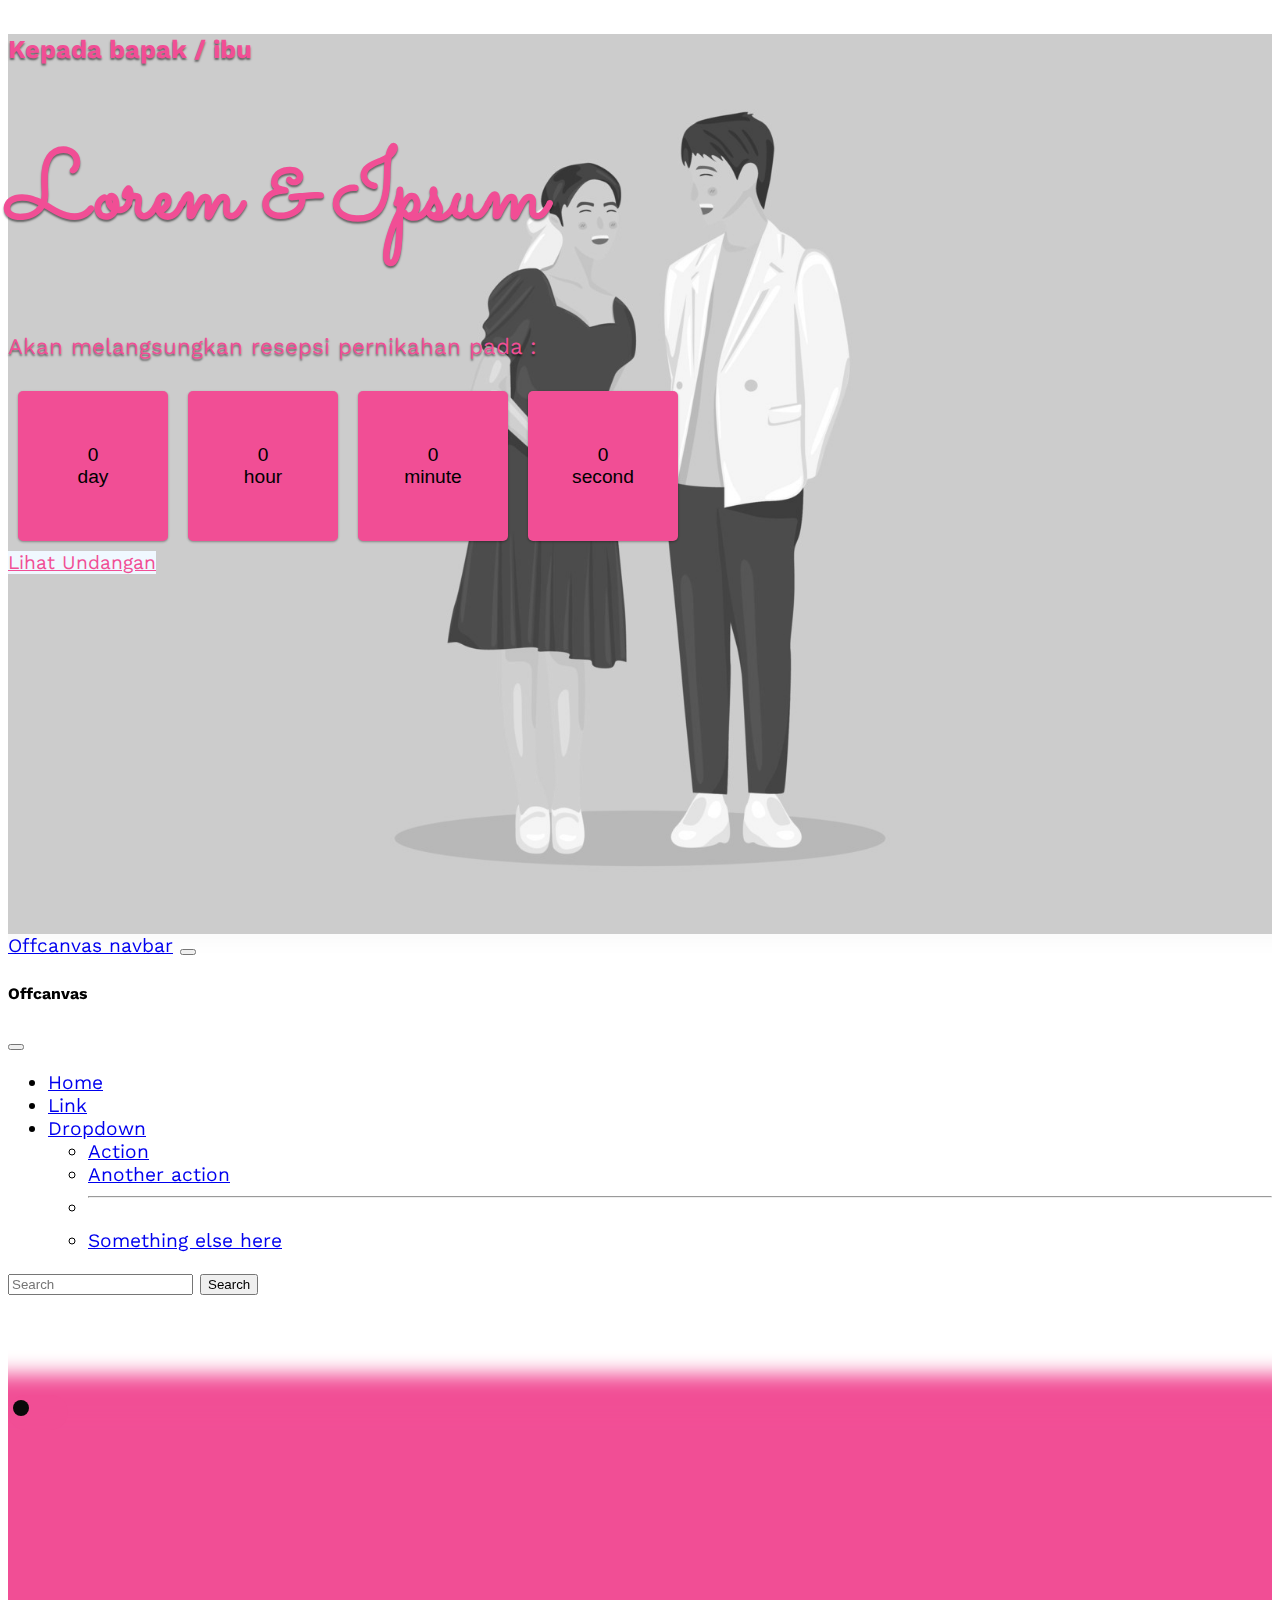
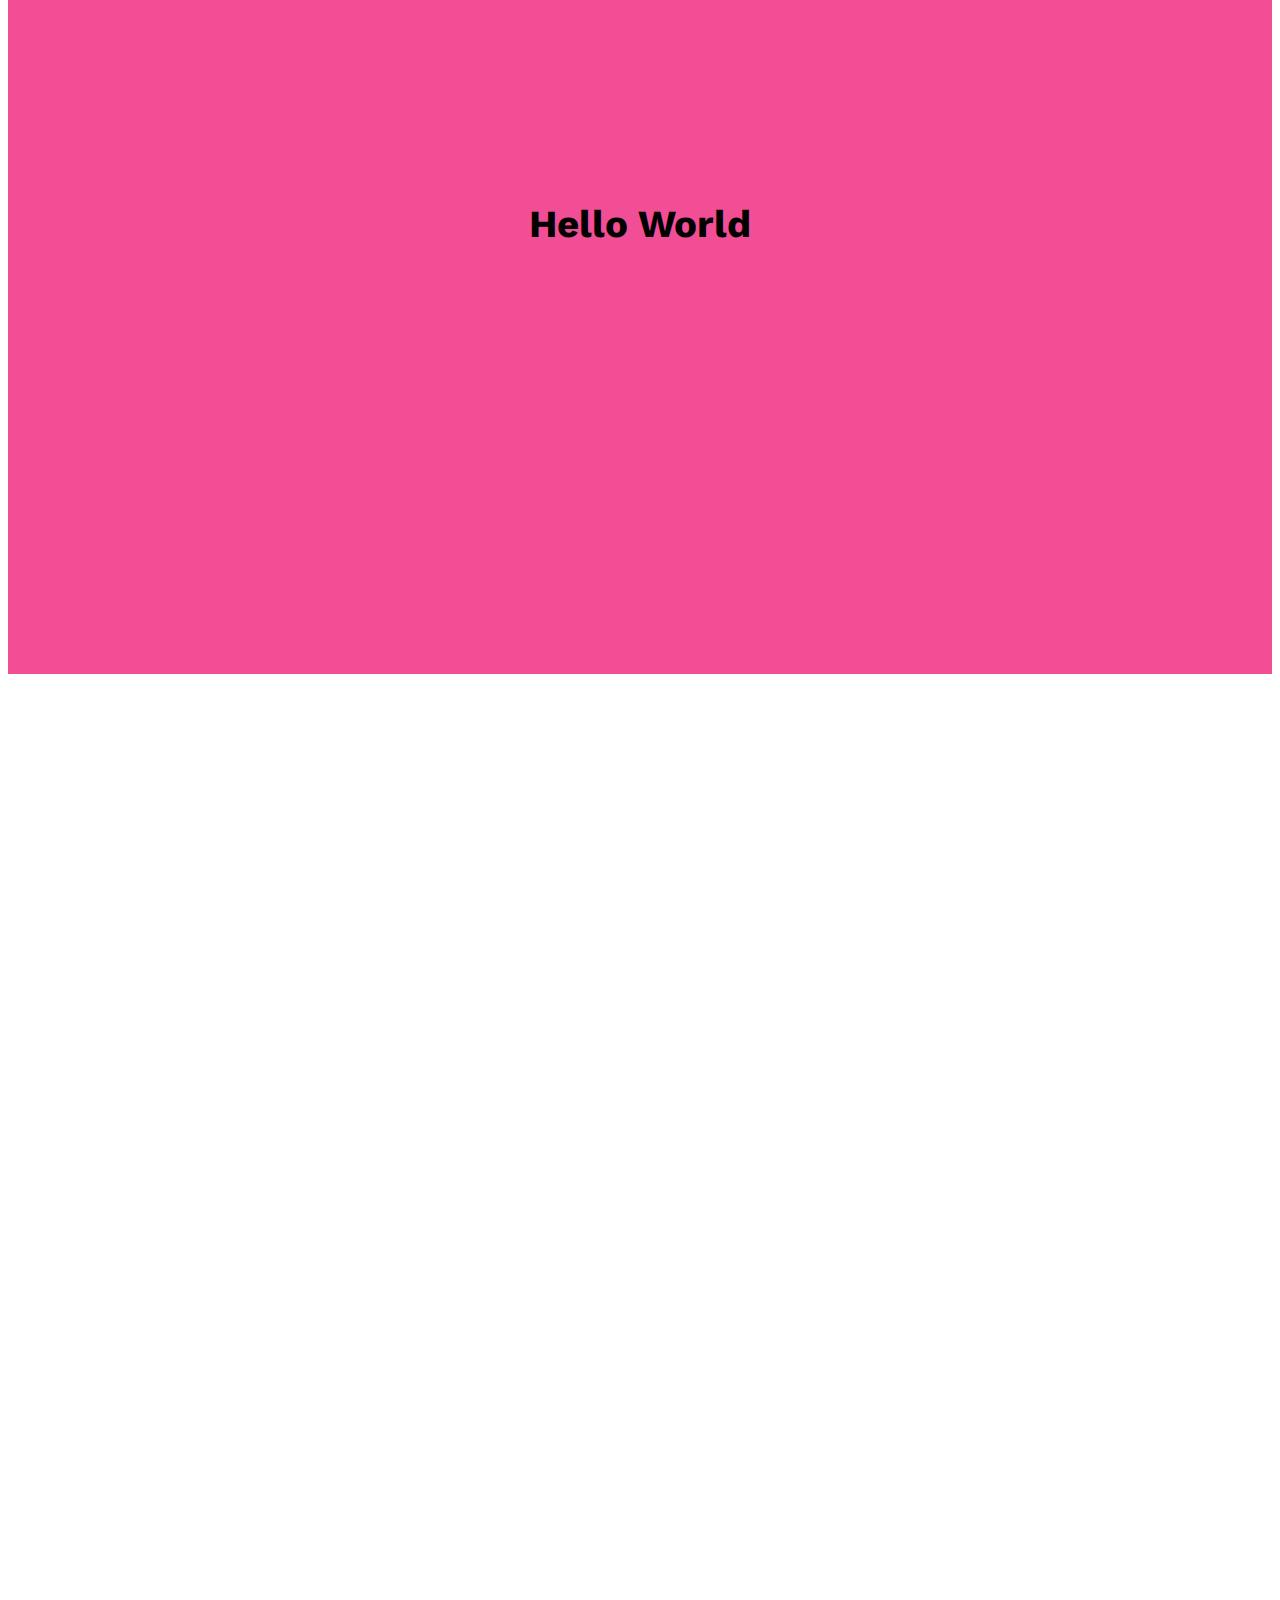
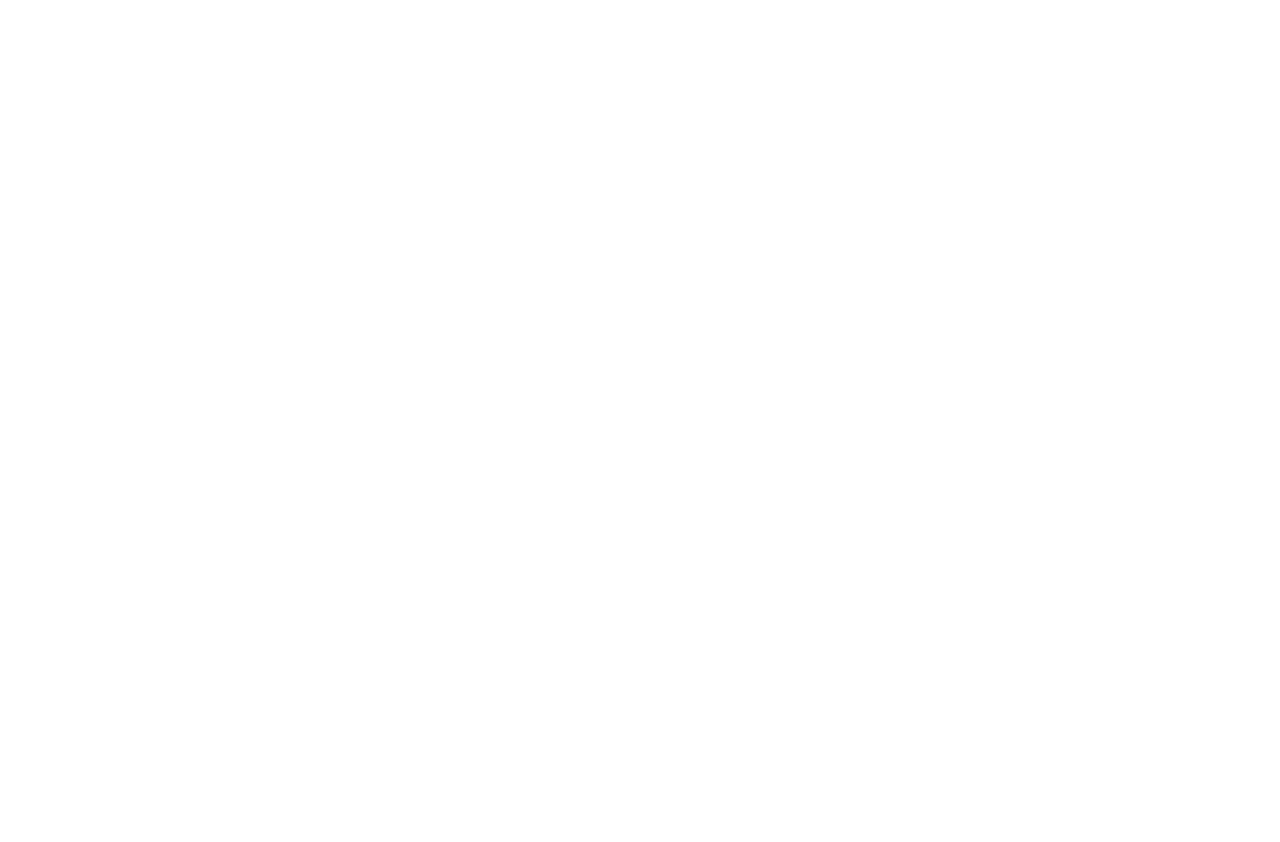
<file: hello.html>
<!doctype html>
<html lang="en">
  <head>
    <meta charset="utf-8">
    <meta name="viewport" content="width=device-width, initial-scale=1">
    <title>Wedding</title>
    <link href="https://cdn.jsdelivr.net/npm/bootstrap@5.3.1/dist/css/bootstrap.min.css" rel="stylesheet" integrity="sha384-4bw+/aepP/YC94hEpVNVgiZdgIC5+VKNBQNGCHeKRQN+PtmoHDEXuppvnDJzQIu9" crossorigin="anonymous">
    <link rel="preconnect" href="https://fonts.googleapis.com">
    <link rel="preconnect" href="https://fonts.gstatic.com" crossorigin>
    <link href="https://fonts.googleapis.com/css2?family=Sacramento&family=Work+Sans&display=swap" rel="stylesheet">
    <link rel="stylesheet" href="hello.css">

    <link rel="stylesheet" href="co/simplyCountdown.theme.default.css"/>
    <script src="co/simplyCountdown.min.js"></script>
  </head>
  <body>


    <section id="hero" class="hero w-100 h-100 p-3 mc-auto text-center d-flex justify-content-center align-items-center text-white" >
        <main>
            <h4>Kepada bapak / ibu </h4>
            <h1>Lorem & Ipsum</h1>
            <p>Akan melangsungkan resepsi pernikahan pada :</p>
            <div class="simply-countdown"></div>
            <a href="#tamu" class="btn btn-lg mt-3">Lihat Undangan</a>
        </main>
    </section>

    <nav class="navbar sticky-top mynavbar">
      <div class="container">
        <a class="navbar-brand" href="#">Offcanvas navbar</a>
        <button class="navbar-toggler border-0" type="button" data-bs-toggle="offcanvas" data-bs-target="#offcanvasNavbar" aria-controls="offcanvasNavbar" aria-label="Toggle navigation">
          <span class="navbar-toggler-icon"></span>
        </button>
        <div class="offcanvas offcanvas-end" tabindex="-1" id="offcanvasNavbar" aria-labelledby="offcanvasNavbarLabel">
          <div class="offcanvas-header">
            <h5 class="offcanvas-title" id="offcanvasNavbarLabel">Offcanvas</h5>
            <button type="button" class="btn-close" data-bs-dismiss="offcanvas" aria-label="Close"></button>
          </div>
          <div class="offcanvas-body">
            <ul class="navbar-nav justify-content-end flex-grow-1 pe-3">
              <li class="nav-item">
                <a class="nav-link active" aria-current="page" href="#">Home</a>
              </li>
              <li class="nav-item">
                <a class="nav-link" href="#">Link</a>
              </li>
              <li class="nav-item dropdown">
                <a class="nav-link dropdown-toggle" href="#" role="button" data-bs-toggle="dropdown" aria-expanded="false">
                  Dropdown
                </a>
                <ul class="dropdown-menu">
                  <li><a class="dropdown-item" href="#">Action</a></li>
                  <li><a class="dropdown-item" href="#">Another action</a></li>
                  <li>
                    <hr class="dropdown-divider">
                  </li>
                  <li><a class="dropdown-item" href="#">Something else here</a></li>
                </ul>
              </li>
            </ul>
            <form class="d-flex mt-3" role="search">
              <input class="form-control me-2" type="search" placeholder="Search" aria-label="Search">
              <button class="btn btn-outline-success" type="submit">Search</button>
            </form>

            <div class="bulat">
              <div class="gak"></div>
            </div>

          </div>
        </div>
      </div>
    </nav>


    <section id="tamu" class="hara">

      <center>
        <h1>Hello World</h1>
      </center>

    </section>













    <script src="https://cdn.jsdelivr.net/npm/bootstrap@5.3.1/dist/js/bootstrap.bundle.min.js" integrity="sha384-HwwvtgBNo3bZJJLYd8oVXjrBZt8cqVSpeBNS5n7C8IVInixGAoxmnlMuBnhbgrkm" crossorigin="anonymous"></script>

    <script>
        simplyCountdown('.simply-countdown', {
    
            year: 2023, // required
            month: 12, // required
            day: 25, // required
            hours: 0, // Default is 0 [0-23] integer
            minutes: 0, // Default is 0 [0-59] integer
            seconds: 0, // Default is 0 [0-59] integer
            words: { //words displayed into the countdown
                days: { singular: 'day', plural: 'days' },
                hours: { singular: 'hour', plural: 'hours' },
                minutes: { singular: 'minute', plural: 'minutes' },
                seconds: { singular: 'second', plural: 'seconds' }
            },
    });

    </script>


    <script src="hello.js"></script>
  </body>
</html>
</file>
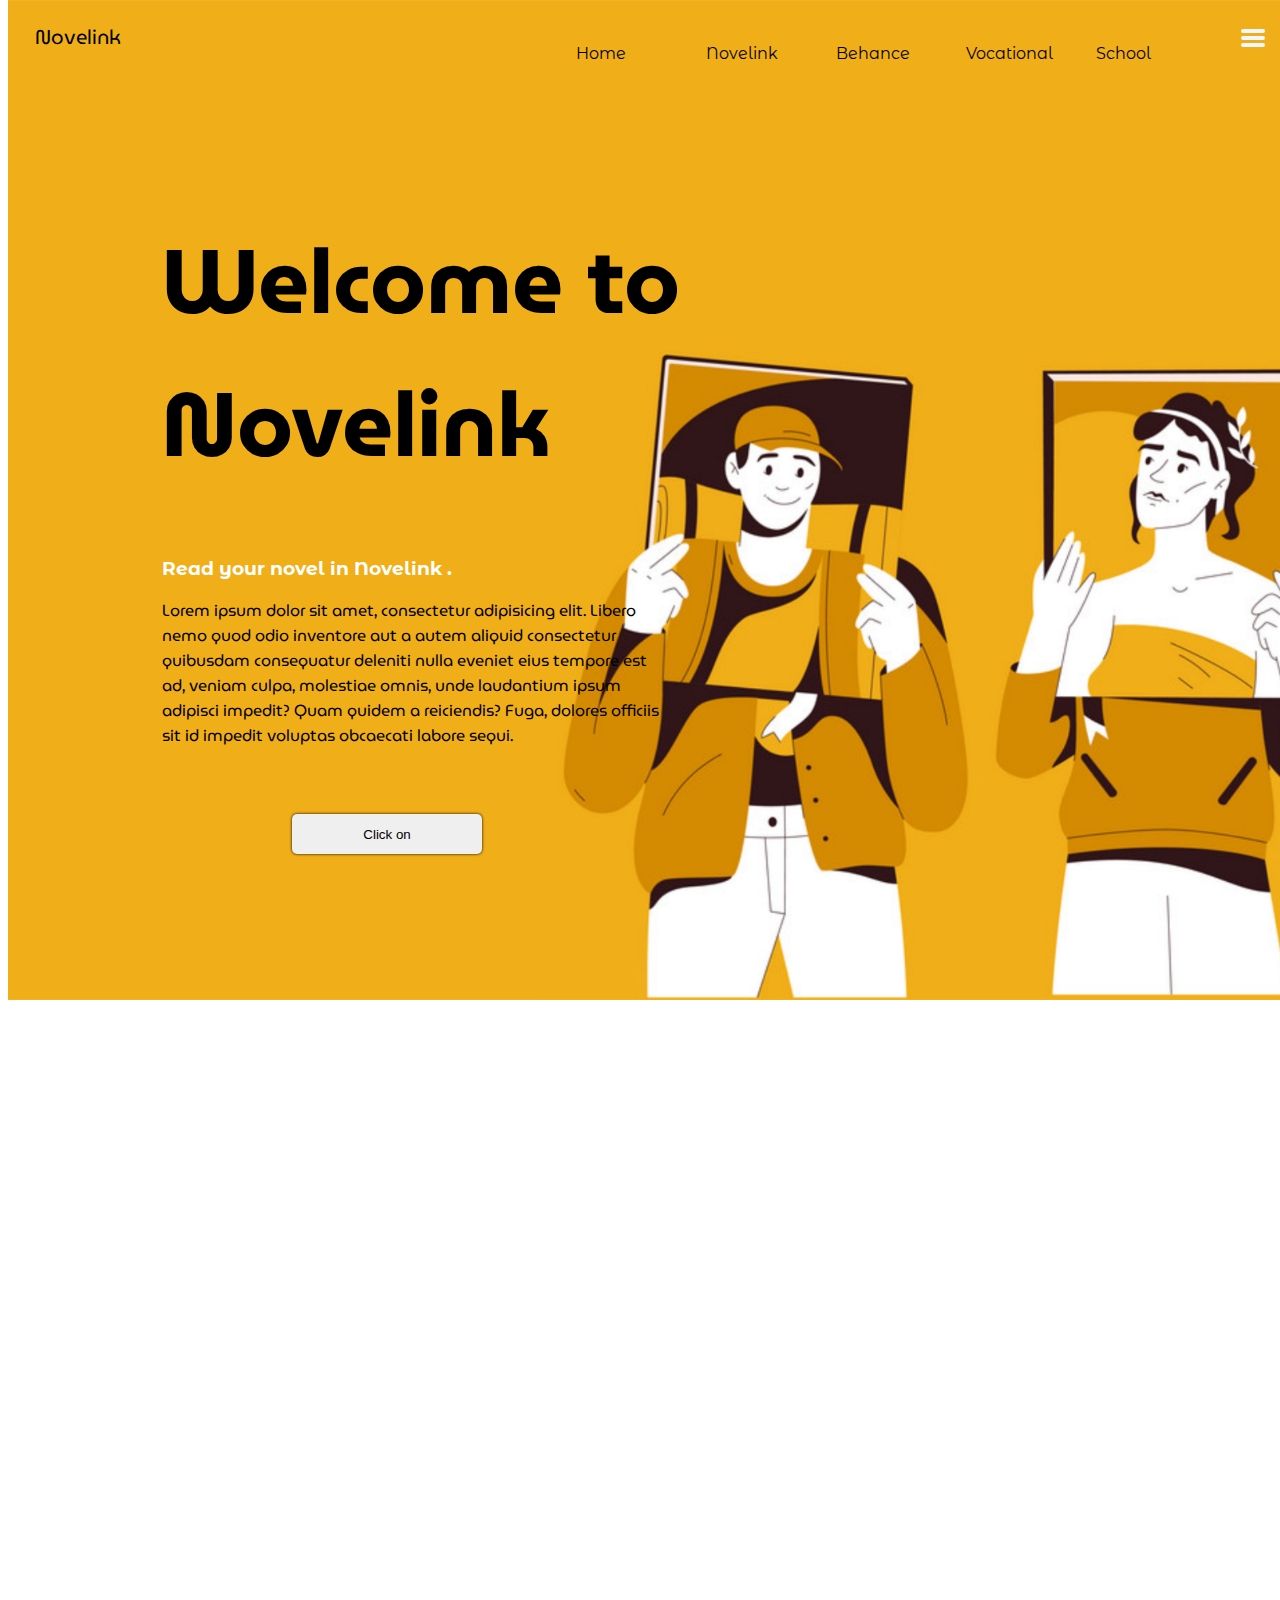
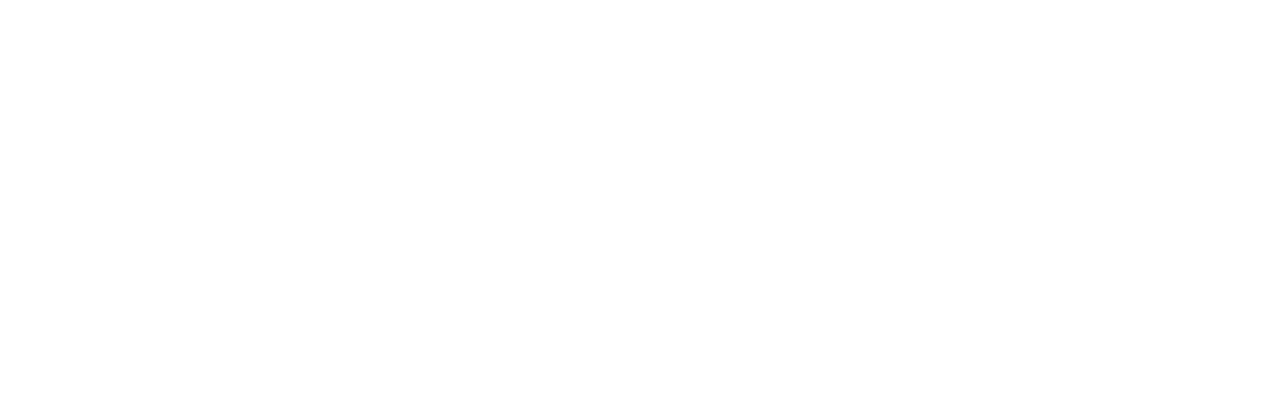
<file: kelvin.html>
<!doctype html>
<html lang="en">
  <head>
    <meta charset="utf-8">
    <meta name="viewport" content="width=device-width, initial-scale=1">
    <link rel="stylesheet" href="sas.css">
    <link href="https://cdn.jsdelivr.net/npm/bootstrap@5.3.1/dist/css/bootstrap.min.css" rel="stylesheet" integrity="sha384-4bw+/aepP/YC94hEpVNVgiZdgIC5+VKNBQNGCHeKRQN+PtmoHDEXuppvnDJzQIu9" crossorigin="anonymous">
    <link rel="preconnect" href="https://fonts.googleapis.com">
    <link rel="preconnect" href="https://fonts.gstatic.com" crossorigin>
    <link href="https://fonts.googleapis.com/css2?family=ABeeZee&family=Montserrat+Alternates:wght@100;400&display=swap" rel="stylesheet">
    <link href="https://fonts.googleapis.com/css2?family=Dancing+Script&family=MuseoModerno:wght@800&family=Pacifico&display=swap" rel="stylesheet">
    
    <title>Novelink</title>
  </head>

  
  <nav>
    <div class="logo">Novelink</div>
    <ul>
        <li><a href="hello.html">Home</a></li>
        <li><a href="kelvin.html">Novelink</a></li>
        <li><a href="#">Behance</a></li>
        <li><a href="#">Vocational</a></li>
        <li><a href="#">School</a></li>
     </ul>

     
    <div class="menu">
      <input type="checkbox">
      <span></span>
      <span></span>
      <span></span>
  </div>


</nav>


  <body>



<div class="page">

    <div class="front">
         <div class="sub">
          <h1>Welcome to <br> Novelink</h1>

          <div class="desc">
            <h3>Read your novel in Novelink . </h3>
            <p>Lorem ipsum dolor sit amet, consectetur adipisicing elit. Libero nemo quod odio inventore aut a autem aliquid consectetur quibusdam consequatur deleniti nulla eveniet eius tempore est ad, veniam culpa, molestiae omnis, unde laudantium ipsum adipisci impedit? Quam quidem a reiciendis? Fuga, dolores officiis sit id impedit voluptas obcaecati labore sequi.</p>
            <button>Click on</button>
          </div>


         </div>

    </div>



</div>

    <script src="https://cdn.jsdelivr.net/npm/bootstrap@5.3.1/dist/js/bootstrap.bundle.min.js" integrity="sha384-HwwvtgBNo3bZJJLYd8oVXjrBZt8cqVSpeBNS5n7C8IVInixGAoxmnlMuBnhbgrkm" crossorigin="anonymous"></script>
    <script src="j.js"></script>
</body>
</html>

























<!-- 
<li class="nav-item dropdown text-center ">
  <a class="nav-link dropdown-toggle" href="#" role="button" data-bs-toggle="dropdown" aria-expanded="false">Volume 1</a>
    <ul class="dropdown-menu btn">
    <li><a class="dropdown-item btn btn-primary text-center" href="k1.html">Bab 1</a></li>
    <li><a class="dropdown-item btn btn-primary text-center" href="k2.html">Bab 2</a></li>
    <li><a class="dropdown-item btn btn-primary text-center" href="k3.html">Bab 3</a></li>
    </ul>

 <li class="nav-item dropdown text-center ">
      <a class="nav-link dropdown-toggle" href="#" role="button" data-bs-toggle="dropdown" aria-expanded="false">Volume 2</a>
        <ul class="dropdown-menu btn">
        <li><a class="dropdown-item btn btn-primary text-center" href="#">Bab 1</a></li>
        <li><a class="dropdown-item btn btn-primary text-center" href="#">Bab 2</a></li>
        <li><a class="dropdown-item btn btn-primary text-center" href="#">Bab 3</a></li>
        </ul>

 <li class="nav-item dropdown text-center ">
      <a class="nav-link dropdown-toggle" href="#" role="button" data-bs-toggle="dropdown" aria-expanded="false">Volume 3</a>
        <ul class="dropdown-menu btn">
        <li><a class="dropdown-item btn btn-primary text-center" href="#">Bab 1</a></li>
        <li><a class="dropdown-item btn btn-primary text-center" href="#">Bab 2</a></li>
        <li><a class="dropdown-item btn btn-primary text-center" href="#">Bab 3</a></li>
        </ul> -->
</file>
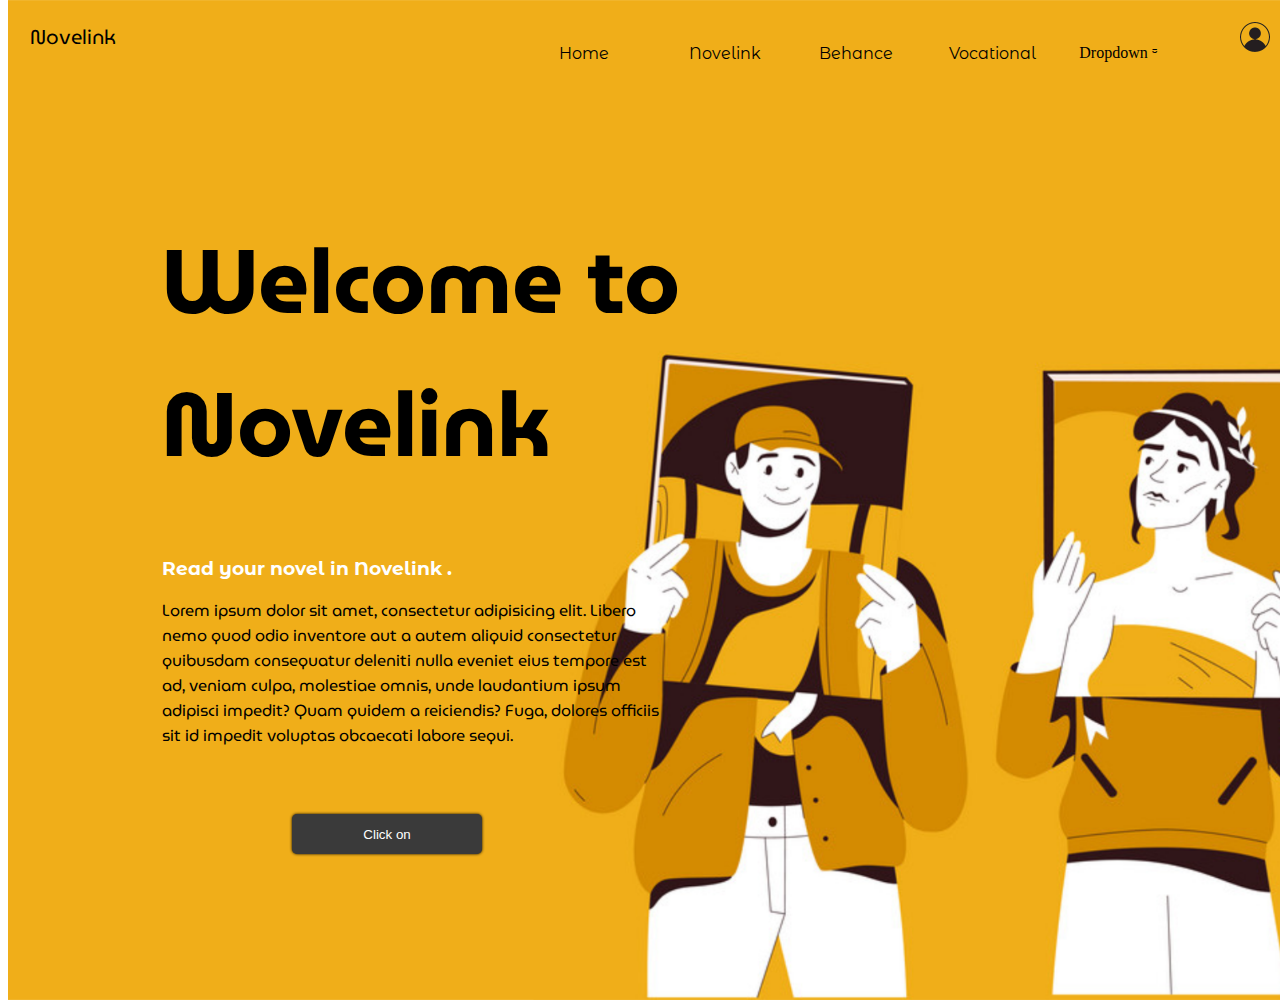
<file: kindex.html>
<!doctype html>
<html lang="en">
  <head>
    <meta charset="utf-8">
    <meta name="viewport" content="width=device-width, initial-scale=1">
    <link rel="stylesheet" href="kindex.css">
    <link href="https://cdn.jsdelivr.net/npm/bootstrap@5.3.1/dist/css/bootstrap.min.css" rel="stylesheet" integrity="sha384-4bw+/aepP/YC94hEpVNVgiZdgIC5+VKNBQNGCHeKRQN+PtmoHDEXuppvnDJzQIu9" crossorigin="anonymous">
    <link rel="preconnect" href="https://fonts.googleapis.com">
    <link rel="preconnect" href="https://fonts.gstatic.com" crossorigin>
    <link href="https://fonts.googleapis.com/css2?family=ABeeZee&family=Montserrat+Alternates:wght@100;400&display=swap" rel="stylesheet">
    <link href="https://fonts.googleapis.com/css2?family=Dancing+Script&family=MuseoModerno:wght@800&family=Pacifico&display=swap" rel="stylesheet">
    
    <title>Novelink</title>
  </head>

  
  <nav>
    <div class="logo">Novelink</div>
    <ul>
        <li><a href="kindex.html">Home</a></li>
        <li><a href="k1.html">Novelink</a></li>
        <li><a href="#">Behance</a></li>
        <li><a href="#">Vocational</a></li>
        <li>
          <div class="dropdown">
          <span>Dropdown ⏒</span>
          <div class="dropdown-content">
            <a href="#">Vocatiosnal</a>
            <a href="#">Vocatiosnal</a>
            <a href="#">Vocatiosnal</a>
          </div>
        </div></li>
     </ul>

     
    <div class="menu">
      <input type="checkbox">
      <span></span>
      <span></span>
      <span></span>
  </div>

  <a href="https://accounts.google.com/login"><img src="img2/download__3_-removebg-preview.png" alt=""></a>

</nav>


  <body>



<div class="page">

    <div class="front">
         <div class="sub">
          <h1>Welcome to <br> Novelink</h1>

          <div class="desc">
            <h3>Read your novel in Novelink . </h3>
            <p>Lorem ipsum dolor sit amet, consectetur adipisicing elit. Libero nemo quod odio inventore aut a autem aliquid consectetur quibusdam consequatur deleniti nulla eveniet eius tempore est ad, veniam culpa, molestiae omnis, unde laudantium ipsum adipisci impedit? Quam quidem a reiciendis? Fuga, dolores officiis sit id impedit voluptas obcaecati labore sequi.</p>
            <a href="input.php"><button>Click on</button></a>
          </div>
         </div>
    </div>
</div>

    <script src="https://cdn.jsdelivr.net/npm/bootstrap@5.3.1/dist/js/bootstrap.bundle.min.js" integrity="sha384-HwwvtgBNo3bZJJLYd8oVXjrBZt8cqVSpeBNS5n7C8IVInixGAoxmnlMuBnhbgrkm" crossorigin="anonymous"></script>
    <script src="kindex.js"></script>
</body>
</html>

























<!-- 
<li class="nav-item dropdown text-center ">
  <a class="nav-link dropdown-toggle" href="#" role="button" data-bs-toggle="dropdown" aria-expanded="false">Volume 1</a>
    <ul class="dropdown-menu btn">
    <li><a class="dropdown-item btn btn-primary text-center" href="k1.html">Bab 1</a></li>
    <li><a class="dropdown-item btn btn-primary text-center" href="k2.html">Bab 2</a></li>
    <li><a class="dropdown-item btn btn-primary text-center" href="k3.html">Bab 3</a></li>
    </ul>

 <li class="nav-item dropdown text-center ">
      <a class="nav-link dropdown-toggle" href="#" role="button" data-bs-toggle="dropdown" aria-expanded="false">Volume 2</a>
        <ul class="dropdown-menu btn">
        <li><a class="dropdown-item btn btn-primary text-center" href="#">Bab 1</a></li>
        <li><a class="dropdown-item btn btn-primary text-center" href="#">Bab 2</a></li>
        <li><a class="dropdown-item btn btn-primary text-center" href="#">Bab 3</a></li>
        </ul>

 <li class="nav-item dropdown text-center ">
      <a class="nav-link dropdown-toggle" href="#" role="button" data-bs-toggle="dropdown" aria-expanded="false">Volume 3</a>
        <ul class="dropdown-menu btn">
        <li><a class="dropdown-item btn btn-primary text-center" href="#">Bab 1</a></li>
        <li><a class="dropdown-item btn btn-primary text-center" href="#">Bab 2</a></li>
        <li><a class="dropdown-item btn btn-primary text-center" href="#">Bab 3</a></li>
        </ul> -->
</file>
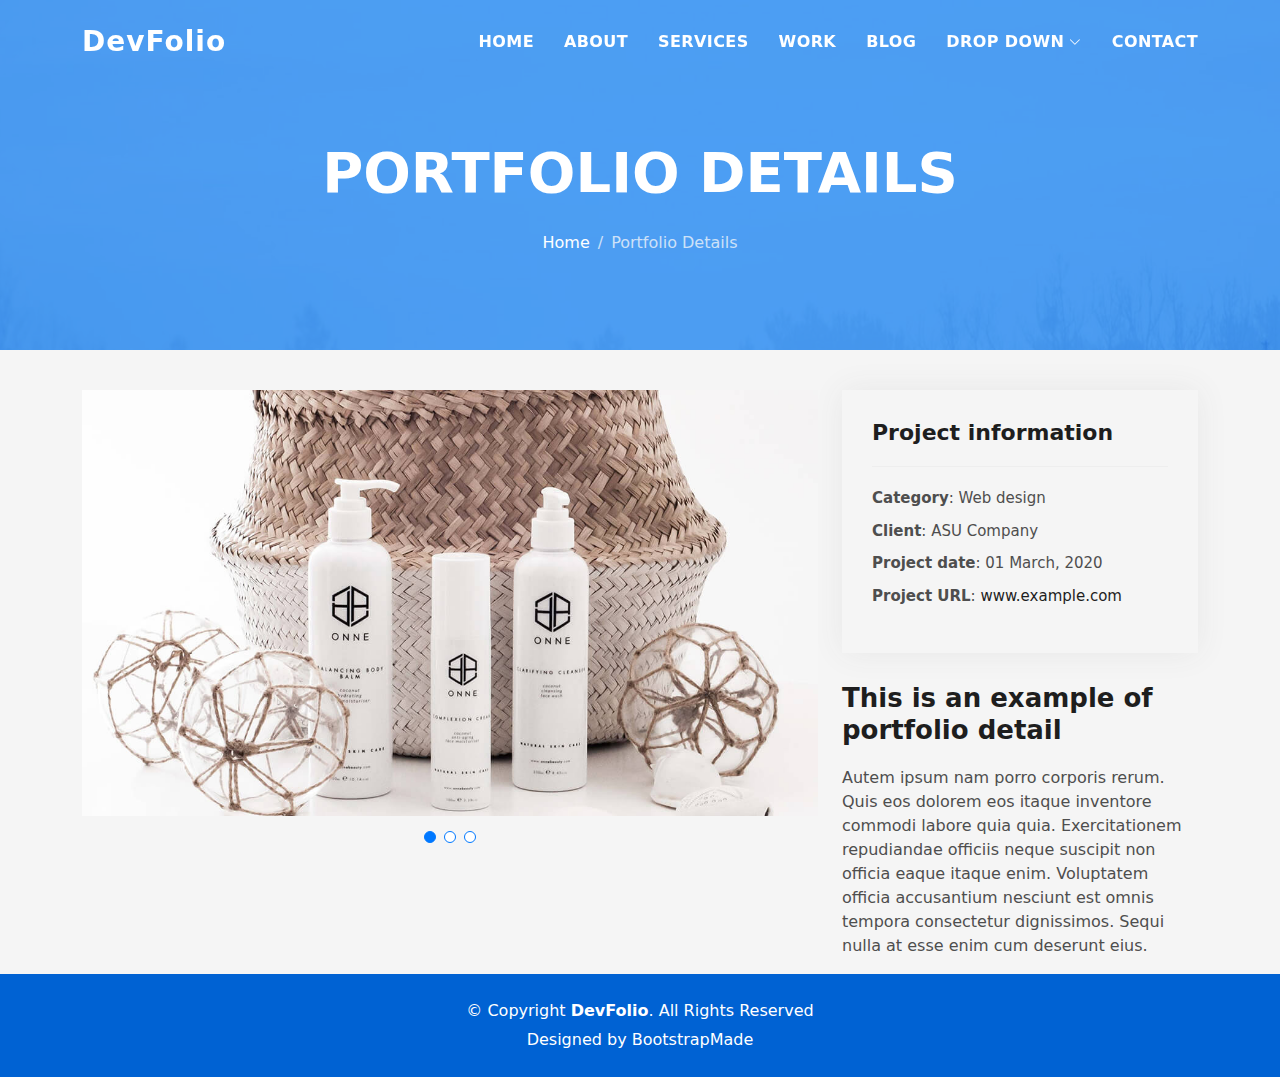
<file: portfolio-details.html>
<!DOCTYPE html>
<html lang="en">

<head>
  <meta charset="utf-8">
  <meta content="width=device-width, initial-scale=1.0" name="viewport">

  <title>DevFolio Bootstrap Portfolio Template - Portfolio Details</title>
  <meta content="" name="description">
  <meta content="" name="keywords">

  <!-- Favicons -->
  <link href="assets/img/favicon.png" rel="icon">
  <link href="assets/img/apple-touch-icon.png" rel="apple-touch-icon">

  <!-- Vendor CSS Files -->
  <link href="assets/vendor/bootstrap/css/bootstrap.min.css" rel="stylesheet">
  <link href="assets/vendor/bootstrap-icons/bootstrap-icons.css" rel="stylesheet">
  <link href="assets/vendor/glightbox/css/glightbox.min.css" rel="stylesheet">
  <link href="assets/vendor/swiper/swiper-bundle.min.css" rel="stylesheet">

  <!-- Template Main CSS File -->
  <link href="assets/css/style.css" rel="stylesheet">

  <!-- =======================================================
  * Template Name: DevFolio - v4.7.1
  * Template URL: https://bootstrapmade.com/devfolio-bootstrap-portfolio-html-template/
  * Author: BootstrapMade.com
  * License: https://bootstrapmade.com/license/
  ======================================================== -->
</head>

<body>

  <!-- ======= Header ======= -->
  <header id="header" class="fixed-top">
    <div class="container d-flex align-items-center justify-content-between">

      <h1 class="logo"><a href="index.html">DevFolio</a></h1>
      <!-- Uncomment below if you prefer to use an image logo -->
      <!-- <a href="index.html" class="logo"><img src="assets/img/logo.png" alt="" class="img-fluid"></a>-->

      <nav id="navbar" class="navbar">
        <ul>
          <li><a class="nav-link scrollto " href="#hero">Home</a></li>
          <li><a class="nav-link scrollto" href="#about">About</a></li>
          <li><a class="nav-link scrollto" href="#services">Services</a></li>
          <li><a class="nav-link scrollto " href="#work">Work</a></li>
          <li><a class="nav-link scrollto " href="#blog">Blog</a></li>
          <li class="dropdown"><a href="#"><span>Drop Down</span> <i class="bi bi-chevron-down"></i></a>
            <ul>
              <li><a href="#">Drop Down 1</a></li>
              <li class="dropdown"><a href="#"><span>Deep Drop Down</span> <i class="bi bi-chevron-right"></i></a>
                <ul>
                  <li><a href="#">Deep Drop Down 1</a></li>
                  <li><a href="#">Deep Drop Down 2</a></li>
                  <li><a href="#">Deep Drop Down 3</a></li>
                  <li><a href="#">Deep Drop Down 4</a></li>
                  <li><a href="#">Deep Drop Down 5</a></li>
                </ul>
              </li>
              <li><a href="#">Drop Down 2</a></li>
              <li><a href="#">Drop Down 3</a></li>
              <li><a href="#">Drop Down 4</a></li>
            </ul>
          </li>
          <li><a class="nav-link scrollto" href="#contact">Contact</a></li>
        </ul>
        <i class="bi bi-list mobile-nav-toggle"></i>
      </nav><!-- .navbar -->

    </div>
  </header><!-- End Header -->

  <div class="hero hero-single route bg-image" style="background-image: url(assets/img/overlay-bg.jpg)">
    <div class="overlay-mf"></div>
    <div class="hero-content display-table">
      <div class="table-cell">
        <div class="container">
          <h2 class="hero-title mb-4">Portfolio Details</h2>
          <ol class="breadcrumb d-flex justify-content-center">
            <li class="breadcrumb-item">
              <a href="#">Home</a>
            </li>
            <li class="breadcrumb-item active">Portfolio Details</li>
          </ol>
        </div>
      </div>
    </div>
  </div>

  <main id="main">

    <!-- ======= Portfolio Details Section ======= -->
    <section id="portfolio-details" class="portfolio-details">
      <div class="container">

        <div class="row gy-4">

          <div class="col-lg-8">
            <div class="portfolio-details-slider swiper">
              <div class="swiper-wrapper align-items-center">

                <div class="swiper-slide">
                  <img src="assets/img/portfolio-details-1.jpg" alt="">
                </div>

                <div class="swiper-slide">
                  <img src="assets/img/portfolio-details-2.jpg" alt="">
                </div>

                <div class="swiper-slide">
                  <img src="assets/img/portfolio-details-3.jpg" alt="">
                </div>

              </div>
              <div class="swiper-pagination"></div>
            </div>
          </div>

          <div class="col-lg-4">
            <div class="portfolio-info">
              <h3>Project information</h3>
              <ul>
                <li><strong>Category</strong>: Web design</li>
                <li><strong>Client</strong>: ASU Company</li>
                <li><strong>Project date</strong>: 01 March, 2020</li>
                <li><strong>Project URL</strong>: <a href="#">www.example.com</a></li>
              </ul>
            </div>
            <div class="portfolio-description">
              <h2>This is an example of portfolio detail</h2>
              <p>
                Autem ipsum nam porro corporis rerum. Quis eos dolorem eos itaque inventore commodi labore quia quia. Exercitationem repudiandae officiis neque suscipit non officia eaque itaque enim. Voluptatem officia accusantium nesciunt est omnis tempora consectetur dignissimos. Sequi nulla at esse enim cum deserunt eius.
              </p>
            </div>
          </div>

        </div>

      </div>
    </section><!-- End Portfolio Details Section -->

  </main><!-- End #main -->

  <!-- ======= Footer ======= -->
  <footer>
    <div class="container">
      <div class="row">
        <div class="col-sm-12">
          <div class="copyright-box">
            <p class="copyright">&copy; Copyright <strong>DevFolio</strong>. All Rights Reserved</p>
            <div class="credits">
              <!--
              All the links in the footer should remain intact.
              You can delete the links only if you purchased the pro version.
              Licensing information: https://bootstrapmade.com/license/
              Purchase the pro version with working PHP/AJAX contact form: https://bootstrapmade.com/buy/?theme=DevFolio
            -->
              Designed by <a href="https://bootstrapmade.com/">BootstrapMade</a>
            </div>
          </div>
        </div>
      </div>
    </div>
  </footer><!-- End  Footer -->

  <div id="preloader"></div>
  <a href="#" class="back-to-top d-flex align-items-center justify-content-center"><i class="bi bi-arrow-up-short"></i></a>

  <!-- Vendor JS Files -->
  <script src="assets/vendor/purecounter/purecounter.js"></script>
  <script src="assets/vendor/bootstrap/js/bootstrap.bundle.min.js"></script>
  <script src="assets/vendor/glightbox/js/glightbox.min.js"></script>
  <script src="assets/vendor/swiper/swiper-bundle.min.js"></script>
  <script src="assets/vendor/typed.js/typed.min.js"></script>
  <script src="assets/vendor/php-email-form/validate.js"></script>

  <!-- Template Main JS File -->
  <script src="assets/js/main.js"></script>

</body>

</html>
</file>
<file: hello.css>
:root {
    --pink: #f14e95;
    --bg: #0a0a0a;
    --shadow: 0 2px 2px rgb(0 0 0 / 0.5);
}

body{
    font-size: 1.2rem;
    font-family: 'Work Sans', sans-serif;
    min-height: 4000px;
}

.hero::before{
    content: '';
    position: absolute;
    left: 0;
    width: 100%;
    height: 100%;
    background-image: url(img2/simple-engagement-before-marriage-doing-pre-wedding-photoshoot-free-vector.jpg);
    background-size: cover;
    background-position: center;
    z-index: -1;
    filter: grayscale();
}

.hero{
    min-height: 100vh;
    /* background-color: rgb(68, 67, 67); */
    position: relative;
    
}

.hero h1{
    font-family: 'Sacramento', cursive;
    font-size: 6rem;
    color: #f14e95;
}

.hero h4{
    font-size: 1.6rem;
    color: #f14e95;
}

.hero a{
    color: var(--pink);
    background-color: aliceblue;
}

.hero a:hover{
    color: aliceblue;
    background-color: var(--pink);
}

.hero p{
    font-size: 1.4rem;
    color: #f14e95;
}

.hero h1, .hero h4, .hero p{
    text-shadow: var(--shadow);
}

#tamu{
    transition: all .3s;
}


.hara{
    min-height: 100vh;
    background-color: #f14e95;
    display: flex;
    justify-content: center;
    align-items: center;
    margin-top: -56px;
}


/* laptop */
@media (max-width: 992px) {
    html{
        font-size: 70%;

    }

    .simply-countdown>.simply-section{
        padding: 70px;
         background:beige;
    }

}

.bulat{
    width: 50px;
    height: 25px;
    background-color: #f14e95;
    margin-top: 100px;
    border-radius: 50px;
    padding: 5px;
}

.gak{
    width: 16px;
    height: 16px;
    background-color: #0a0a0a;
    border-radius: 50px;
}

.move {
    margin-left: 23px;
}

.dark{
    background-color: #262626;
    color: white;
}


.mynavbar{
  backdrop-filter: blur(10px);
}














/* Tablet */
@media (max-width: 768px) {
    html{
        font-size: 45%;
    }
    
    .simply-countdown>.simply-section{
        padding: 60px;
        margin: 5px;
        
    }
  
}




/* mobile */
@media (max-width: 576px) {
    html{
        font-size: 60%;
    }

    .simply-countdown > .simply-section{
        padding: 35px !important;
        margin: 3px !important;
        border-radius:50px !important;
        width:10px !important;
        height:10px !important;
        background: black !important;
        
    }
}
</file>
<file: co/simplyCountdown.theme.default.css>
.simply-countdown{overflow:hidden;display:table;font-family:'Arial',sans-serif}
.simply-countdown>.simply-section{
    width:50px;
    height:50px;
    padding:50px;
    display:flex;
    align-items:center;
    justify-content:center;
    float:left;margin:10px;
    border-radius: 5px;
    background:var(--pink);box-shadow:0 1px 3px rgba(0,0,0,.12),0 1px 2px rgba(0,0,0,.24)}
    
    .simply-countdown>.simply-section .simply-amount,.simply-countdown>.simply-section .simply-word{
        display:block;
        text-align:center}
</file>
<file: sas.css>
body{
    height: 2000px;
}


nav {
    display: flex;
    background-color:transparent;
    justify-content: space-around;
   
}

.logo {
    font-family: 'MuseoModerno', cursive;
    margin: 13px 0px 0px 20px ;
    font-size: 20px;
    z-index: 10;
   
}

nav ul {
    display: flex;
    justify-content: space-around;
    transition: all .3s ease;
    z-index: 10;
    margin-left: 400px;
}

nav ul li {
    display: flex;
    justify-content: space-between;
    width: 130px;
    margin-top: 20px;
  
}

nav ul li a{
    display: flex;
    color: inherit;
    font-family: 'Montserrat Alternates', sans-serif;
    text-decoration: none;
    color: rgb(0, 0, 0);
    font-weight: 2000;
}

nav ul li a:hover{
  color: #ffffff;
  border-bottom: 3px solid rgb(255, 255, 255);
  transition: all .3s;
}



.menu {
    display: flex;
    justify-content: space-around;
    flex-direction: column;
    height: 20px;
    margin-top: 20px;
}

.menu input{
    position: absolute;
    width: 24px;
    height: 24px;
    opacity: 0;
    cursor: pointer;
    z-index: 11;
}

.menu span {
    width: 24px;
    height: 4px;
    border-radius: 2px;
    background-color: aliceblue;
    display: block;
    transition: all .3s ease;
    z-index: 10;
    
}


.menu input:checked ~ span:nth-child(2){
    background-color: rgb(54, 54, 54);
    width: 20px;
}

.menu input:checked ~ span:nth-child(3){
    background-color: rgb(54, 54, 54);
    width: 24px;
}

.menu input:checked ~ span:nth-child(4){
    background-color: rgb(54, 54, 54);
    width: 15px;
}


.opas{
    opacity: 100;
}

.opas1{
    opacity: 100;
}





.page{
    width: 100%;
    height: 100vh;
    background: url(img2/bg.png);
    background-size: cover;
    background-position: center;
    padding-top:100px ;
    position: absolute;
    top: 0;
  }


  
  .front {
   width: 90%;
   height: 90%;
   background-color: rgba(250, 235, 215, 0);
   margin:auto;
   padding-top: 50px;
  }


  .sub{
    margin-left: 90px;
    font-family: 'MuseoModerno', cursive;
   
  }

  .sub h1{
    font-size: 90px;
    animation: change 30s infinite;
  }

  .desc{
    width: 500px;
    height: 300px;
    margin-top: 50px;
  }

  .desc h1{
    text-align: justify;
    color: #ffffff;
    font-family: 'Montserrat Alternates', sans-serif;
  }

  .desc h3{
    text-align: justify;
    color: #ffffff;
    font-family: 'Montserrat Alternates', sans-serif;
  }

  .desc button{
   width:190px;
   height: 40px;
   margin-left: 130px;
   margin-top: 50px;
   border: none;
   border-radius: 5px;
   box-shadow: 0px 0px 3px black;
  }

  .desc button:hover{
  background-color: rgb(58, 58, 58);
  color: #ffffff;
  }

  .desc button:active{
  transform: scale(.9);
  }

  @keyframes change{
    0%{
        color: #000000;
    }
    50%{
        color: #ffffff;
    }
    0%{
        color: #000000;
    }
  }

@media (max-width:400px) {

  body{
  }

    .page{
        background: #F0AE19;
        background-size: cover;
        background-position: center;
    }

    
  .sub{
    margin-left: 0;
    font-family: 'MuseoModerno', cursive;
    text-align: center;
   
  }

  
  .front {
    padding-top: 50px;
   }
 

  .sub h1{
    font-size: 50px;
    animation: change 30s infinite;
  }

  
  .desc{
    width: 350px;
    height: 300px;
    margin-top: 50px;
  }

  .desc h3{
    text-align: center;
    color: #ffffff;
    font-size: 13px;
    font-family: 'Montserrat Alternates', sans-serif;
  }

  .desc p{
   font-size: 15px;
   text-align: justify;
   display: none;
  }

  .desc button{
   width:150px;
   height: 40px;
   margin-left: 0px;
   margin-top: 50px;
   border: none;
   border-radius: 5px;
   box-shadow: 0px 0px 3px black;
   background-color: #F0AE19;
  }



  
nav ul {
    display: flex;
    flex-direction: column;
    justify-content: space-between;
    text-align: center;
    list-style: none;
    opacity: 100;
    transition: all .3s ease;
    position: absolute;
    background-color: rgb(255, 255, 255);
    right: 0;
    margin-top: 40px;
    height: 300px;
    width: 200px;
    border-radius: 15px;
    margin-right: 20px;
    opacity: 0;
    z-index: 10;
}


.menu {
   margin-left:150px ;
}


.menu span {
    width: 24px;
    height: 4px;
    border-radius: 2px;
    background-color: rgb(54, 54, 54);
    display: block;
    transition: all .3s ease;
}

    
nav ul li a:hover{
    color: #4a4a4a;
    border-bottom: 3px solid rgb(84, 84, 84);
    transition: all .3s;
  }
  
    
nav ul li a{
    color: #000000;
    transition: all .3s;
  }
  
  


}
</file>
<file: kindex.css>
body{
}


nav {
    display: flex;
    background-color:transparent;
    justify-content: space-around;
   
}

nav img{
  z-index: 10;
  width: 30px;
  height: 30px;
  margin-top: 14px;
}

nav a{
  z-index: 12;
}


.logo {
    font-family: 'MuseoModerno', cursive;
    margin: 13px 0px 0px 20px ;
    font-size: 20px;
    z-index: 10;
   
}

nav ul {
    display: flex;
    justify-content: space-around;
    transition: all .3s ease;
    z-index: 10;
    margin-left: 400px;
}

nav ul li {
    display: flex;
    justify-content: space-between;
    width: 130px;
    margin-top: 20px;
  
}

nav ul li a{
    display: flex;
    color: inherit;
    font-family: 'Montserrat Alternates', sans-serif;
    text-decoration: none;
    color: rgb(0, 0, 0);
    font-weight: 2000;
}

nav ul li a:hover{
  color: #ffffff;
  border-bottom: 3px solid rgb(255, 255, 255);
  transition: all .3s;
}



.menu {
    display: flex;
    justify-content: space-around;
    flex-direction: column;
    height: 20px;
    margin-top: 20px;
    opacity: 0;
}

.menu input{
    position: absolute;
    width: 24px;
    height: 24px;
    opacity: 0;
    cursor: pointer;
    z-index: 11;
}

.menu span {
    width: 24px;
    height: 4px;
    border-radius: 2px;
    background-color: aliceblue;
    display: block;
    transition: all .3s ease;
    z-index: 10;
    
}


.menu input:checked ~ span:nth-child(2){
    background-color: rgb(54, 54, 54);
    width: 20px;
}

.menu input:checked ~ span:nth-child(3){
    background-color: rgb(54, 54, 54);
    width: 24px;
}

.menu input:checked ~ span:nth-child(4){
    background-color: rgb(54, 54, 54);
    width: 15px;
}


.opas{
    opacity: 100;
}

.opas1{
    opacity: 100;
}

.dropdown a{
  font-family: 'Montserrat Alternates', sans-serif; font-family: 'Montserrat Alternates', sans-serif;
  margin: 30px;
}

.dropdown-content {
  display: none;
  position: absolute;
  background-color: #ffffff;
  min-width: 160px;
  box-shadow: 0px 8px 16px 0px rgba(0,0,0,0.2);
  padding: 12px 16px;
  z-index: 1;
  transition: all .2 ease;
  border-radius: 10px;
}

.dropdown:hover .dropdown-content {
  display: block;
}



.page{
    width: 100%;
    height: 100vh;
    background: url(img2/bg.png);
    background-size: cover;
    background-position: center;
    padding-top:100px ;
    position: absolute;
    top: 0;
  }


  
  .front {
   width: 90%;
   height: 90%;
   background-color: rgba(250, 235, 215, 0);
   margin:auto;
   padding-top: 50px;
  }


  .sub{
    margin-left: 90px;
    font-family: 'MuseoModerno', cursive;
   
  }

  .sub h1{
    font-size: 90px;
    animation: change 30s infinite;
  }

  .desc{
    width: 500px;
    height: 300px;
    margin-top: 50px;
  }

  .desc h1{
    text-align: justify;
    color: #ffffff;
    font-family: 'Montserrat Alternates', sans-serif;
  }

  .desc h3{
    text-align: justify;
    color: #ffffff;
    font-family: 'Montserrat Alternates', sans-serif;
  }

  .desc button{
   width:190px;
   height: 40px;
   margin-left: 130px;
   margin-top: 50px;
   border: none;
   border-radius: 5px;
   box-shadow: 0px 0px 3px black;
 background-color: rgb(58, 58, 58);
 color: #ffffff;
  }

  .desc button:hover{
  background-color: #ffffff;
  color:  rgb(58, 58, 58);
  }

  .desc button:active{
  transform: scale(.9);
  }

  









  @keyframes change{
    0%{
        color: #000000;
    }
    50%{
        color: #ffffff;
    }
    0%{
        color: #000000;
    }
  }

@media (max-width:400px) {

  body{
  }

    .page{
        background: #F0AE19;
        background-size: cover;
        background-position: center;
    }

    
  .sub{
    margin-left: 0;
    font-family: 'MuseoModerno', cursive;
    text-align: center;
   
  }

  
  .front {
    padding-top: 50px;
   }
 

  .sub h1{
    font-size: 50px;
    animation: change 30s infinite;
  }

  
  .desc{
    width: 350px;
    height: 300px;
    margin-top: 50px;
  }

  .desc h3{
    text-align: center;
    color: #ffffff;
    font-size: 13px;
    font-family: 'Montserrat Alternates', sans-serif;
  }

  .desc p{
   font-size: 15px;
   text-align: justify;
   display: none;
  }

  .desc button{
   width:150px;
   height: 40px;
   margin-left: -10px;
   margin-top: 50px;
   border: none;
   border-radius: 5px;
   box-shadow: 0px 0px 3px black;
   background-color: #F0AE19;
  }



  
nav ul {
    display: flex;
    flex-direction: column;
    justify-content: space-between;
    text-align: center;
    list-style: none;
    opacity: 100;
    transition: all .3s ease;
    position: absolute;
    background-color: rgb(255, 255, 255);
    right: 0;
    margin-top: 70px;
    height: 300px;
    width: 200px;
    border-radius: 15px;
    margin-right: 20px;
    opacity: 0;
    z-index: 10;
}

nav ul li{
 margin: auto;
}



.menu {
   margin-left:150px ;
   opacity: 100;
}


.menu span {
    width: 24px;
    height: 4px;
    border-radius: 2px;
    background-color: rgb(54, 54, 54);
    display: block;
    transition: all .3s ease;
}

    
nav ul li a:hover{
    color: #4a4a4a;
    border-bottom: 3px solid rgb(84, 84, 84);
    transition: all .3s;
  }
  
    
nav ul li a{
    color: #000000;
    transition: all .3s;
  }
  
  


}
</file>
<file: assets/css/style.css>
/**
* Template Name: DevFolio - v4.7.1
* Template URL: https://bootstrapmade.com/devfolio-bootstrap-portfolio-html-template/
* Author: BootstrapMade.com
* License: https://bootstrapmade.com/license/
*/

/*--------------------------------------------------------------
# General
--------------------------------------------------------------*/
body {
  background-color: #f5f5f5;
  color: #4e4e4e;
}

h1,
h2,
h3,
h4,
h5,
h6 {
  color: #1e1e1e;
}

a {
  color: #1e1e1e;
  text-decoration: none;
  transition: all 0.5s ease-in-out;
}
a:hover {
  color: #0078ff;
  text-decoration: none;
  transition: all 0.5s ease-in-out;
}

.p-r {
  position: relative;
}

.color-a {
  text-decoration: none;
  color: #0078ff;
}

.color-d {
  color: #f5f5f5;
}

.color-text-a {
  text-decoration: none;
  color: #4e4e4e;
}

.box-shadow, .card-blog, .work-box, .service-box, .paralax-mf {
  box-shadow: 0 13px 8px -10px rgba(0, 0, 0, 0.1);
}

.box-shadow-a, .button:hover {
  text-decoration: none;
  box-shadow: 0 0 0 4px #cde1f8;
}

.display-5 {
  font-size: 2.5rem;
  font-weight: 300;
  line-height: 1.1;
}

.display-6 {
  font-size: 2rem;
  font-weight: 300;
  line-height: 1.1;
}

.avatar {
  width: 32px;
  height: 32px;
  margin-right: 4px;
  overflow: hidden;
}

.bg-image {
  background-repeat: no-repeat;
  background-attachment: fixed;
  background-size: cover;
  background-position: center center;
}
@media (max-width: 1024px) {
  .bg-image {
    background-attachment: scroll;
  }
}

.overlay-mf {
  background-color: #0078ff;
}

.overlay-mf {
  position: absolute;
  top: 0;
  left: 0px;
  padding: 0;
  height: 100%;
  width: 100%;
  opacity: 0.7;
}

.paralax-mf {
  position: relative;
  padding: 8rem 0;
}

.display-table {
  width: 100%;
  height: 100%;
  display: table;
}

.table-cell {
  display: table-cell;
  vertical-align: middle;
}

/*--/ Sections /--*/
.sect-4 {
  padding: 4rem 0;
}

.sect-pt4 {
  padding-top: 4rem;
}

.sect-mt4 {
  margin-top: 4rem;
}

/*--/ Title s /--*/
.title-s {
  font-weight: 600;
  color: #1e1e1e;
  font-size: 1.1rem;
}

/*--/ Title A /--*/
.title-box {
  margin-bottom: 4rem;
}

.title-a {
  text-decoration: none;
  font-size: 3rem;
  font-weight: bold;
  text-transform: uppercase;
}

.subtitle-a {
  text-decoration: none;
  color: #4e4e4e;
}

.line-mf {
  width: 40px;
  height: 5px;
  background-color: #0078ff;
  margin: 0 auto;
}

/*--/ Title Left /--*/
.title-box-2 {
  margin-bottom: 3rem;
}

.title-left {
  font-size: 2rem;
  position: relative;
}
.title-left:before {
  content: "";
  position: absolute;
  height: 3px;
  background-color: #0078ff;
  width: 100px;
  bottom: -12px;
}

/*------/ Box /------*/
.box-pl2 {
  padding-left: 2rem;
}

.box-shadow-full {
  padding: 3rem 1.25rem;
  position: relative;
  background-color: #fff;
  margin-bottom: 3rem;
  z-index: 2;
  box-shadow: 0 1px 1px 0 rgba(0, 0, 0, 0.06), 0 2px 5px 0 rgba(0, 0, 0, 0.2);
}
@media (min-width: 768px) {
  .box-shadow-full {
    padding: 3rem;
  }
}

/*------/ Socials /------*/
.socials {
  padding: 1.5rem 0;
}
.socials ul li {
  display: inline-block;
}
.socials .ico-circle {
  height: 40px;
  width: 40px;
  font-size: 1.2rem;
  border-radius: 50%;
  line-height: 1.6;
  margin: 0 15px 0 0;
  box-shadow: 0 0 0 3px #0078ff;
  transition: all 500ms ease;
}
.socials .ico-circle:hover {
  background-color: #0078ff;
  color: #fff;
  box-shadow: 0 0 0 3px #cde1f8;
  transition: all 500ms ease;
}

/*------/ Ul resect /------*/
.ul-resect, .widget-tags ul, .widget-sidebar .list-sidebar, .box-comments .list-comments, .blog-wrapper .post-meta ul, .list-ico, .socials ul {
  list-style: none;
  padding-left: 0;
  margin-bottom: 0;
}

.list-ico {
  line-height: 2;
}
.list-ico span {
  color: #0078ff;
  margin-right: 10px;
}

/*------/ Ico Circle /------*/
.ico-circle {
  height: 100px;
  width: 100px;
  font-size: 2rem;
  border-radius: 50%;
  line-height: 1.55;
  margin: 0 auto;
  text-align: center;
  box-shadow: 0 0 0 10px #0078ff;
  display: block;
}

/*------/ Owl Carousel /------*/
.owl-theme .owl-dots {
  text-align: center;
  margin-top: 18px;
}
.owl-theme .owl-dots .owl-dot {
  display: inline-block;
}
.owl-theme .owl-dots .owl-dot span {
  width: 18px;
  height: 7px;
  margin: 5px 5px;
  background: #cde1f8;
  border: 0px solid #cde1f8;
  display: block;
  transition: all 0.6s ease-in-out;
  cursor: pointer;
}
.owl-theme .owl-dots .owl-dot:hover span {
  background-color: #cde1f8;
}
.owl-theme .owl-dots .owl-dot.active span {
  background-color: #1B1B1B;
  width: 25px;
}

/*--/ Scrolltop s /--*/
.scrolltop-mf {
  position: relative;
  display: none;
}
.scrolltop-mf span {
  z-index: 999;
  position: fixed;
  width: 42px;
  height: 42px;
  background-color: #0078ff;
  opacity: 0.7;
  font-size: 1.6rem;
  line-height: 1.5;
  text-align: center;
  color: #fff;
  top: auto;
  left: auto;
  right: 30px;
  bottom: 50px;
  cursor: pointer;
  border-radius: 50%;
}

/*--------------------------------------------------------------
# Back to top button
--------------------------------------------------------------*/
.back-to-top {
  position: fixed;
  visibility: hidden;
  opacity: 0;
  right: 15px;
  bottom: 15px;
  z-index: 996;
  background: #0078ff;
  width: 40px;
  height: 40px;
  border-radius: 50px;
  transition: all 0.4s;
}
.back-to-top i {
  font-size: 28px;
  color: #fff;
  line-height: 0;
}
.back-to-top:hover {
  background: #298eff;
  color: #fff;
}
.back-to-top.active {
  visibility: visible;
  opacity: 1;
}

/*------/ Prelaoder /------*/
#preloader {
  position: fixed;
  top: 0;
  left: 0;
  right: 0;
  bottom: 0;
  z-index: 9999;
  overflow: hidden;
  background: #fff;
}

#preloader:before {
  content: "";
  position: fixed;
  top: calc(50% - 30px);
  left: calc(50% - 30px);
  border: 6px solid #f2f2f2;
  border-top: 6px solid #0078ff;
  border-radius: 50%;
  width: 60px;
  height: 60px;
  -webkit-animation: animate-preloader 1s linear infinite;
  animation: animate-preloader 1s linear infinite;
}

@-webkit-keyframes animate-preloader {
  0% {
    transform: rotate(0deg);
  }
  100% {
    transform: rotate(360deg);
  }
}

@keyframes animate-preloader {
  0% {
    transform: rotate(0deg);
  }
  100% {
    transform: rotate(360deg);
  }
}
/*------/ Button /------*/
.button {
  display: inline-block;
  padding: 0.3rem 0.6rem;
  text-align: center;
  vertical-align: middle;
  -webkit-user-select: none;
  -moz-user-select: none;
  user-select: none;
  font-size: 1rem;
  border-radius: 0.3rem;
  border: 1px solid transparent;
  transition: all 500ms ease;
  cursor: pointer;
}
.button:focus {
  outline: 0;
}
.button:hover {
  background-color: #0062d3;
  color: #fff;
  transition: all 500ms ease;
}

.button-a {
  text-decoration: none;
  background-color: #0078ff;
  color: #fff;
  border-color: #cde1f8;
}

.button-big {
  padding: 0.9rem 2.3rem;
  font-size: 1.2rem;
}

.button-rouded {
  border-radius: 5rem;
}

.btn-lg {
  padding: 0.5rem 1rem;
  font-size: 1.25rem;
  line-height: 1.5;
  border-radius: 0.3rem;
}

/*--------------------------------------------------------------
# Header
--------------------------------------------------------------*/
#header {
  transition: all 0.5s;
  z-index: 997;
  padding: 20px 0;
}
#header .logo {
  font-size: 28px;
  margin: 0;
  padding: 0;
  font-weight: 600;
  letter-spacing: 1px;
}
#header .logo a {
  color: #fff;
}
#header .logo img {
  max-height: 40px;
}
#header.header-scrolled {
  background: rgba(0, 0, 0, 0.9);
  padding: 12px 0;
}

/*--------------------------------------------------------------
# Navigation Menu
--------------------------------------------------------------*/
/**
* Desktop Navigation 
*/
.navbar {
  padding: 0;
}
.navbar ul {
  margin: 0;
  padding: 0;
  display: flex;
  list-style: none;
  align-items: center;
}
.navbar li {
  position: relative;
}
.navbar > ul > li {
  white-space: nowrap;
  padding: 10px 0 10px 30px;
}
.navbar a, .navbar a:focus {
  display: flex;
  align-items: center;
  justify-content: space-between;
  color: #fff;
  font-size: 16px;
  font-weight: 600;
  padding: 0;
  white-space: nowrap;
  transition: 0.3s;
  letter-spacing: 0.4px;
  position: relative;
  text-transform: uppercase;
}
.navbar a i, .navbar a:focus i {
  font-size: 12px;
  line-height: 0;
  margin-left: 5px;
}
.navbar > ul > li > a:before {
  content: "";
  position: absolute;
  width: 100%;
  height: 2px;
  bottom: -6px;
  left: 0;
  width: 0;
  background-color: #fff;
  visibility: hidden;
  transition: all 0.3s ease-in-out 0s;
}
.navbar a:hover:before, .navbar li:hover > a:before, .navbar .active:before {
  visibility: visible;
  width: 80%;
}
.navbar a:hover, .navbar .active, .navbar .active:focus, .navbar li:hover > a {
  color: #fff;
}
.navbar .dropdown ul {
  display: block;
  position: absolute;
  left: 30px;
  top: calc(100% + 30px);
  margin: 0;
  padding: 10px 0;
  z-index: 99;
  opacity: 0;
  visibility: hidden;
  background: #fff;
  box-shadow: 0px 0px 30px rgba(127, 137, 161, 0.25);
  transition: 0.3s;
}
.navbar .dropdown ul li {
  min-width: 200px;
}
.navbar .dropdown ul a {
  padding: 10px 20px;
  font-size: 14px;
  text-transform: none;
  color: #4e4e4e;
}
.navbar .dropdown ul a i {
  font-size: 12px;
}
.navbar .dropdown ul a:hover, .navbar .dropdown ul .active:hover, .navbar .dropdown ul li:hover > a {
  color: #0078ff;
}
.navbar .dropdown:hover > ul {
  opacity: 1;
  top: 100%;
  visibility: visible;
}
.navbar .dropdown .dropdown ul {
  top: 0;
  left: calc(100% - 30px);
  visibility: hidden;
}
.navbar .dropdown .dropdown:hover > ul {
  opacity: 1;
  top: 0;
  left: 100%;
  visibility: visible;
}
@media (max-width: 1366px) {
  .navbar .dropdown .dropdown ul {
    left: -90%;
  }
  .navbar .dropdown .dropdown:hover > ul {
    left: -100%;
  }
}

/**
* Mobile Navigation 
*/
.mobile-nav-toggle {
  color: #fff;
  font-size: 28px;
  cursor: pointer;
  display: none;
  line-height: 0;
  transition: 0.5s;
}

@media (max-width: 991px) {
  .mobile-nav-toggle {
    display: block;
  }

  .navbar ul {
    display: none;
  }
}
.navbar-mobile {
  position: fixed;
  overflow: hidden;
  top: 0;
  right: 0;
  left: 0;
  bottom: 0;
  background: rgba(78, 78, 78, 0.9);
  transition: 0.3s;
  z-index: 999;
}
.navbar-mobile .mobile-nav-toggle {
  position: absolute;
  top: 15px;
  right: 15px;
}
.navbar-mobile ul {
  display: block;
  position: absolute;
  top: 55px;
  right: 15px;
  bottom: 15px;
  left: 15px;
  padding: 10px 0;
  background-color: #fff;
  overflow-y: auto;
  transition: 0.3s;
}
.navbar-mobile > ul > li {
  padding: 0;
}
.navbar-mobile a:hover:before, .navbar-mobile li:hover > a:before, .navbar-mobile .active:before {
  visibility: hidden;
}
.navbar-mobile a, .navbar-mobile a:focus {
  padding: 10px 20px;
  font-size: 15px;
  color: #4e4e4e;
}
.navbar-mobile a:hover, .navbar-mobile .active, .navbar-mobile li:hover > a {
  color: #0078ff;
}
.navbar-mobile .getstarted, .navbar-mobile .getstarted:focus {
  margin: 15px;
}
.navbar-mobile .dropdown ul {
  position: static;
  display: none;
  margin: 10px 20px;
  padding: 10px 0;
  z-index: 99;
  opacity: 1;
  visibility: visible;
  background: #fff;
  box-shadow: 0px 0px 30px rgba(127, 137, 161, 0.25);
}
.navbar-mobile .dropdown ul li {
  min-width: 200px;
}
.navbar-mobile .dropdown ul a {
  padding: 10px 20px;
}
.navbar-mobile .dropdown ul a i {
  font-size: 12px;
}
.navbar-mobile .dropdown ul a:hover, .navbar-mobile .dropdown ul .active:hover, .navbar-mobile .dropdown ul li:hover > a {
  color: #0078ff;
}
.navbar-mobile .dropdown > .dropdown-active {
  display: block;
}

/*--------------------------------------------------------------
# Hero Section
--------------------------------------------------------------*/
.hero {
  height: 100vh;
  position: relative;
  color: #fff;
}
.hero .hero-content {
  text-align: center;
  position: absolute;
}
.hero .overlay-itro {
  background-color: rgba(0, 0, 0, 0.6);
  position: absolute;
  top: 0;
  left: 0px;
  padding: 0;
  height: 100%;
  width: 100%;
  opacity: 0.9;
}
.hero .hero-title {
  color: #fff;
  font-weight: 600;
  font-size: 3rem;
}
@media (min-width: 768px) {
  .hero .hero-title {
    font-size: 4.5rem;
  }
}
.hero .hero-subtitle {
  font-size: 1.5rem;
  font-weight: 600;
}
@media (min-width: 768px) {
  .hero .hero-subtitle {
    font-size: 2.5rem;
  }
}
.hero .text-slider-items {
  display: none;
}

.hero-single {
  height: 350px;
}
.hero-single .hero-content {
  margin-top: 30px;
}
.hero-single .hero-title {
  text-transform: uppercase;
  font-size: 3rem;
}
@media (min-width: 768px) {
  .hero-single .hero-title {
    font-size: 3.5rem;
  }
}
.hero-single .breadcrumb {
  background-color: transparent;
  color: #0078ff;
}
.hero-single .breadcrumb .breadcrumb-item:before {
  color: #cde1f8;
}
.hero-single .breadcrumb .breadcrumb-item.active {
  color: #cde1f8;
}
.hero-single .breadcrumb a {
  color: #fff;
}

/*--------------------------------------------------------------
# About
--------------------------------------------------------------*/
.about-mf .box-shadow-full {
  padding-top: 4rem;
  padding-bottom: 4rem;
}
.about-mf .about-img {
  margin-bottom: 2rem;
}
.about-mf .about-img img {
  margin-left: 10px;
}
@media (min-width: 767px) {
  .about-mf .box-pl2 {
    margin-top: 3rem;
    padding-left: 0rem;
  }
}

.skill-mf span {
  color: #4e4e4e;
}
.skill-mf .progress {
  background-color: #cde1f8;
  margin: 0.5rem 0 1.2rem 0;
  border-radius: 0;
  height: 0.7rem;
}
.skill-mf .progress .progress-bar {
  height: 0.7rem;
  background-color: #0078ff;
}

/*--------------------------------------------------------------
# Services
--------------------------------------------------------------*/
.service-box {
  background-color: #fff;
  padding: 2.5rem 1.3rem;
  border-radius: 1rem;
  margin-bottom: 3rem;
  text-align: center;
}
.service-box:hover .ico-circle {
  transition: all 500ms ease;
  color: #fff;
  background-color: #0078ff;
  box-shadow: 0 0 0 10px #cde1f8;
}
.service-box .service-ico {
  margin-bottom: 1rem;
  color: #1e1e1e;
}
.service-box .ico-circle {
  transition: all 500ms ease;
  display: inline-flex;
  align-items: center;
  justify-content: center;
}
.service-box .ico-circle i {
  line-height: 0;
  font-size: 40px;
}
.service-box .s-title {
  font-size: 1.4rem;
  text-transform: uppercase;
  text-align: center;
  padding: 0.4rem 0;
}
.service-box .s-description {
  color: #4e4e4e;
}

/*--------------------------------------------------------------
# Counter
--------------------------------------------------------------*/
.counter-box {
  color: #fff;
  text-align: center;
}
@media (min-width: 577px) {
  .counter-box {
    margin-bottom: 1.8rem;
  }
}

.counter-ico {
  margin-bottom: 1rem;
}
.counter-ico .ico-circle {
  height: 60px;
  width: 60px;
  line-height: 1.5;
  box-shadow: 0 0 0 10px #cde1f8;
}

.counter-num .counter {
  font-size: 2rem;
  margin-bottom: 0;
}

/*--------------------------------------------------------------
# Portfolio
--------------------------------------------------------------*/
.work-box {
  margin-bottom: 3rem;
  -webkit-backface-visibility: hidden;
  backface-visibility: hidden;
  background-color: #fff;
}
.work-box:hover img {
  transform: scale(1.3);
}

.work-img {
  display: block;
  overflow: hidden;
}
.work-img img {
  transition: all 1s;
}

.work-content {
  padding: 2rem 3% 1rem 4%;
}
.work-content .w-more {
  color: #4e4e4e;
  font-size: 0.8rem;
}
.work-content .w-more .w-ctegory {
  color: #0078ff;
}
.work-content .w-like {
  font-size: 2.5rem;
  color: #0078ff;
  float: right;
}
.work-content .w-like a {
  color: #0078ff;
}
.work-content .w-like .num-like {
  font-size: 0.7rem;
}

.w-title {
  font-size: 1.2rem;
}

/*--------------------------------------------------------------
# Portfolio Details
--------------------------------------------------------------*/
.portfolio-details {
  padding-top: 40px;
}
.portfolio-details .portfolio-details-slider img {
  width: 100%;
}
.portfolio-details .portfolio-details-slider .swiper-pagination {
  margin-top: 20px;
  position: relative;
}
.portfolio-details .portfolio-details-slider .swiper-pagination .swiper-pagination-bullet {
  width: 12px;
  height: 12px;
  background-color: #fff;
  opacity: 1;
  border: 1px solid #0078ff;
}
.portfolio-details .portfolio-details-slider .swiper-pagination .swiper-pagination-bullet-active {
  background-color: #0078ff;
}
.portfolio-details .portfolio-info {
  padding: 30px;
  box-shadow: 0px 0 30px rgba(78, 78, 78, 0.08);
}
.portfolio-details .portfolio-info h3 {
  font-size: 22px;
  font-weight: 700;
  margin-bottom: 20px;
  padding-bottom: 20px;
  border-bottom: 1px solid #eee;
}
.portfolio-details .portfolio-info ul {
  list-style: none;
  padding: 0;
  font-size: 15px;
}
.portfolio-details .portfolio-info ul li + li {
  margin-top: 10px;
}
.portfolio-details .portfolio-description {
  padding-top: 30px;
}
.portfolio-details .portfolio-description h2 {
  font-size: 26px;
  font-weight: 700;
  margin-bottom: 20px;
}
.portfolio-details .portfolio-description p {
  padding: 0;
}

/*--------------------------------------------------------------
# Testimonials
--------------------------------------------------------------*/
.testimonial-box {
  color: #fff;
  text-align: center;
}
.testimonial-box .author-test {
  margin-top: 1rem;
}
.testimonial-box .author-test img {
  margin: 0 auto;
}
.testimonial-box .author {
  color: #fff;
  text-transform: uppercase;
  font-weight: 600;
  margin: 1rem 0;
  display: block;
  font-size: 1.4rem;
}
.testimonial-box .comit {
  font-size: 2rem;
  color: #0078ff;
  background-color: #fff;
  width: 52px;
  height: 52px;
  display: block;
  margin: 0 auto;
  border-radius: 50%;
  line-height: 1.6;
}
@media (min-width: 768px) {
  .testimonial-box .description {
    padding: 0 5rem;
  }
}
@media (min-width: 992px) {
  .testimonial-box .description {
    padding: 0 8rem;
  }
}
@media (min-width: 1200px) {
  .testimonial-box .description {
    padding: 0 13rem;
  }
}

.swiper-pagination {
  margin-top: 20px;
  position: relative;
}
.swiper-pagination .swiper-pagination-bullet {
  width: 12px;
  height: 12px;
  background-color: rgba(255, 255, 255, 0.4);
  opacity: 1;
}
.swiper-pagination .swiper-pagination-bullet-active {
  background-color: #fff;
}

/*--------------------------------------------------------------
# Contact
--------------------------------------------------------------*/
.footer-paralax {
  padding: 4rem 0 0 0;
}

.contact-mf {
  margin-top: 4rem;
}
@media (min-width: 767px) {
  .contact-mf .box-pl2 {
    margin-top: 3rem;
    padding-left: 0rem;
  }
}

.php-email-form .error-message {
  display: none;
  color: #fff;
  background: #ed3c0d;
  text-align: center;
  padding: 15px;
  font-weight: 600;
}
.php-email-form .sent-message {
  display: none;
  color: #fff;
  background: #18d26e;
  text-align: center;
  padding: 15px;
  font-weight: 600;
}
.php-email-form .loading {
  display: none;
  background: #fff;
  text-align: center;
  padding: 15px;
}
.php-email-form .loading:before {
  content: "";
  display: inline-block;
  border-radius: 50%;
  width: 24px;
  height: 24px;
  margin: 0 10px -6px 0;
  border: 3px solid #18d26e;
  border-top-color: #eee;
  -webkit-animation: animate-loading 1s linear infinite;
  animation: animate-loading 1s linear infinite;
}
.php-email-form input, .php-email-form textarea {
  border-radius: 0;
  box-shadow: none;
  font-size: 14px;
}
.php-email-form input:focus, .php-email-form textarea:focus {
  border-color: #0078ff;
}
.php-email-form input {
  padding: 10px 15px;
}
.php-email-form textarea {
  padding: 12px 15px;
  margin-bottom: 0;
}
.php-email-form button[type=submit] {
  background: #0078ff;
  border: 0;
  padding: 10px 24px;
  color: #fff;
  transition: 0.4s;
}
.php-email-form button[type=submit]:hover {
  background: #3393ff;
}

@-webkit-keyframes animate-loading {
  0% {
    transform: rotate(0deg);
  }
  100% {
    transform: rotate(360deg);
  }
}

@keyframes animate-loading {
  0% {
    transform: rotate(0deg);
  }
  100% {
    transform: rotate(360deg);
  }
}
/*--------------------------------------------------------------
# Blog
--------------------------------------------------------------*/
@media (min-width: 767px) {
  .card-blog {
    margin-bottom: 3rem;
  }
}
.card-blog .card-body {
  position: relative;
}
.card-blog .card-category-box {
  position: absolute;
  text-align: center;
  top: -16px;
  left: 15px;
  right: 15px;
  line-height: 25px;
  overflow: hidden;
}
.card-blog .card-category {
  display: inline-block;
  color: #fff;
  padding: 0 15px 5px;
  overflow: hidden;
  background-color: #0078ff;
  border-radius: 4px;
}
.card-blog .card-category .category {
  color: #fff;
  display: inline-block;
  text-transform: uppercase;
  font-size: 0.7rem;
  letter-spacing: 0.1px;
  margin-bottom: 0;
}
.card-blog .card-title {
  font-size: 1.3rem;
  margin-top: 0.6rem;
}
.card-blog .card-description {
  color: #4e4e4e;
}
.card-blog .post-author {
  display: inline-block;
}
.card-blog .post-date {
  color: #4e4e4e;
  display: inline-block;
  float: right;
}

/*--------------------------------------------------------------
# Blog Single
--------------------------------------------------------------*/
.post-box,
.form-comments,
.box-comments,
.widget-sidebar {
  padding: 2rem;
  background-color: #fff;
  margin-bottom: 3rem;
}
@media (min-width: 768px) {
  .post-box,
.form-comments,
.box-comments,
.widget-sidebar {
    padding: 3rem;
  }
}

.blog-wrapper .article-title {
  font-size: 1.5rem;
}
@media (min-width: 768px) {
  .blog-wrapper .article-title {
    font-size: 1.9rem;
  }
}
.blog-wrapper .post-meta {
  margin: 1rem 0;
}
.blog-wrapper .post-meta ul {
  border-left: 4px solid #0078ff;
  margin-top: 1rem;
}
.blog-wrapper .post-meta ul li {
  display: inline-block;
  margin-left: 15px;
}
.blog-wrapper .post-meta ul a {
  color: #0078ff;
}
.blog-wrapper .post-meta ul span {
  color: #1e1e1e;
}
.blog-wrapper .blockquote {
  border-left: 4px solid #0078ff;
  padding: 18px;
  font-style: italic;
}

/*------/ Comments /------*/
.box-comments .list-comments li {
  padding-bottom: 40px;
}
.box-comments .list-comments .comment-avatar {
  display: table-cell;
  vertical-align: top;
}
.box-comments .list-comments .comment-avatar img {
  width: 80px;
  height: 80px;
}
.box-comments .list-comments .comment-author {
  font-size: 1.3rem;
}
@media (min-width: 768px) {
  .box-comments .list-comments .comment-author {
    font-size: 1.5rem;
  }
}
.box-comments .list-comments .comment-details {
  display: table-cell;
  vertical-align: top;
  padding-left: 25px;
}
.box-comments .list-comments a {
  color: #0078ff;
}
.box-comments .list-comments span {
  color: #1e1e1e;
  font-style: italic;
}
.box-comments .comment-children {
  margin-left: 40px;
}

/*------/ Sidebar /------*/
.widget-sidebar .sidebar-title {
  font-size: 1.6rem;
  font-weight: 600;
  border-left: 5px solid #0078ff;
  padding-left: 15px;
  text-transform: uppercase;
  margin-bottom: 1.5rem;
}
.widget-sidebar .list-sidebar li {
  position: relative;
  padding: 6px 0 6px 24px;
}
.widget-sidebar .list-sidebar li:before {
  position: absolute;
  content: "";
  width: 10px;
  height: 1px;
  left: 0;
  background-color: #0078ff;
  top: 20px;
}

.sidebar-search input {
  background-color: #fff;
  border-radius: 0;
  transition: all 0.5s ease-in-out;
}
.sidebar-search .btn-search {
  background-color: #0078ff;
  border-color: #0078ff;
  border-radius: 0;
  padding-left: 20px;
  padding-right: 20px;
}

.widget-tags ul li {
  display: inline-block;
  background-color: #0078ff;
  padding: 0.2rem 0.6rem;
  margin-bottom: 0.5rem;
  border-radius: 15px;
}
.widget-tags ul li a {
  color: #fff;
}

/*--------------------------------------------------------------
# Footer
--------------------------------------------------------------*/
footer {
  text-align: center;
  color: #fff;
  padding: 25px 0;
  background: #0062d3;
}
footer .copyright {
  margin-bottom: 0.3rem;
}
footer .credits {
  margin-bottom: 0;
}
footer .credits a {
  color: #fff;
}
</file>
